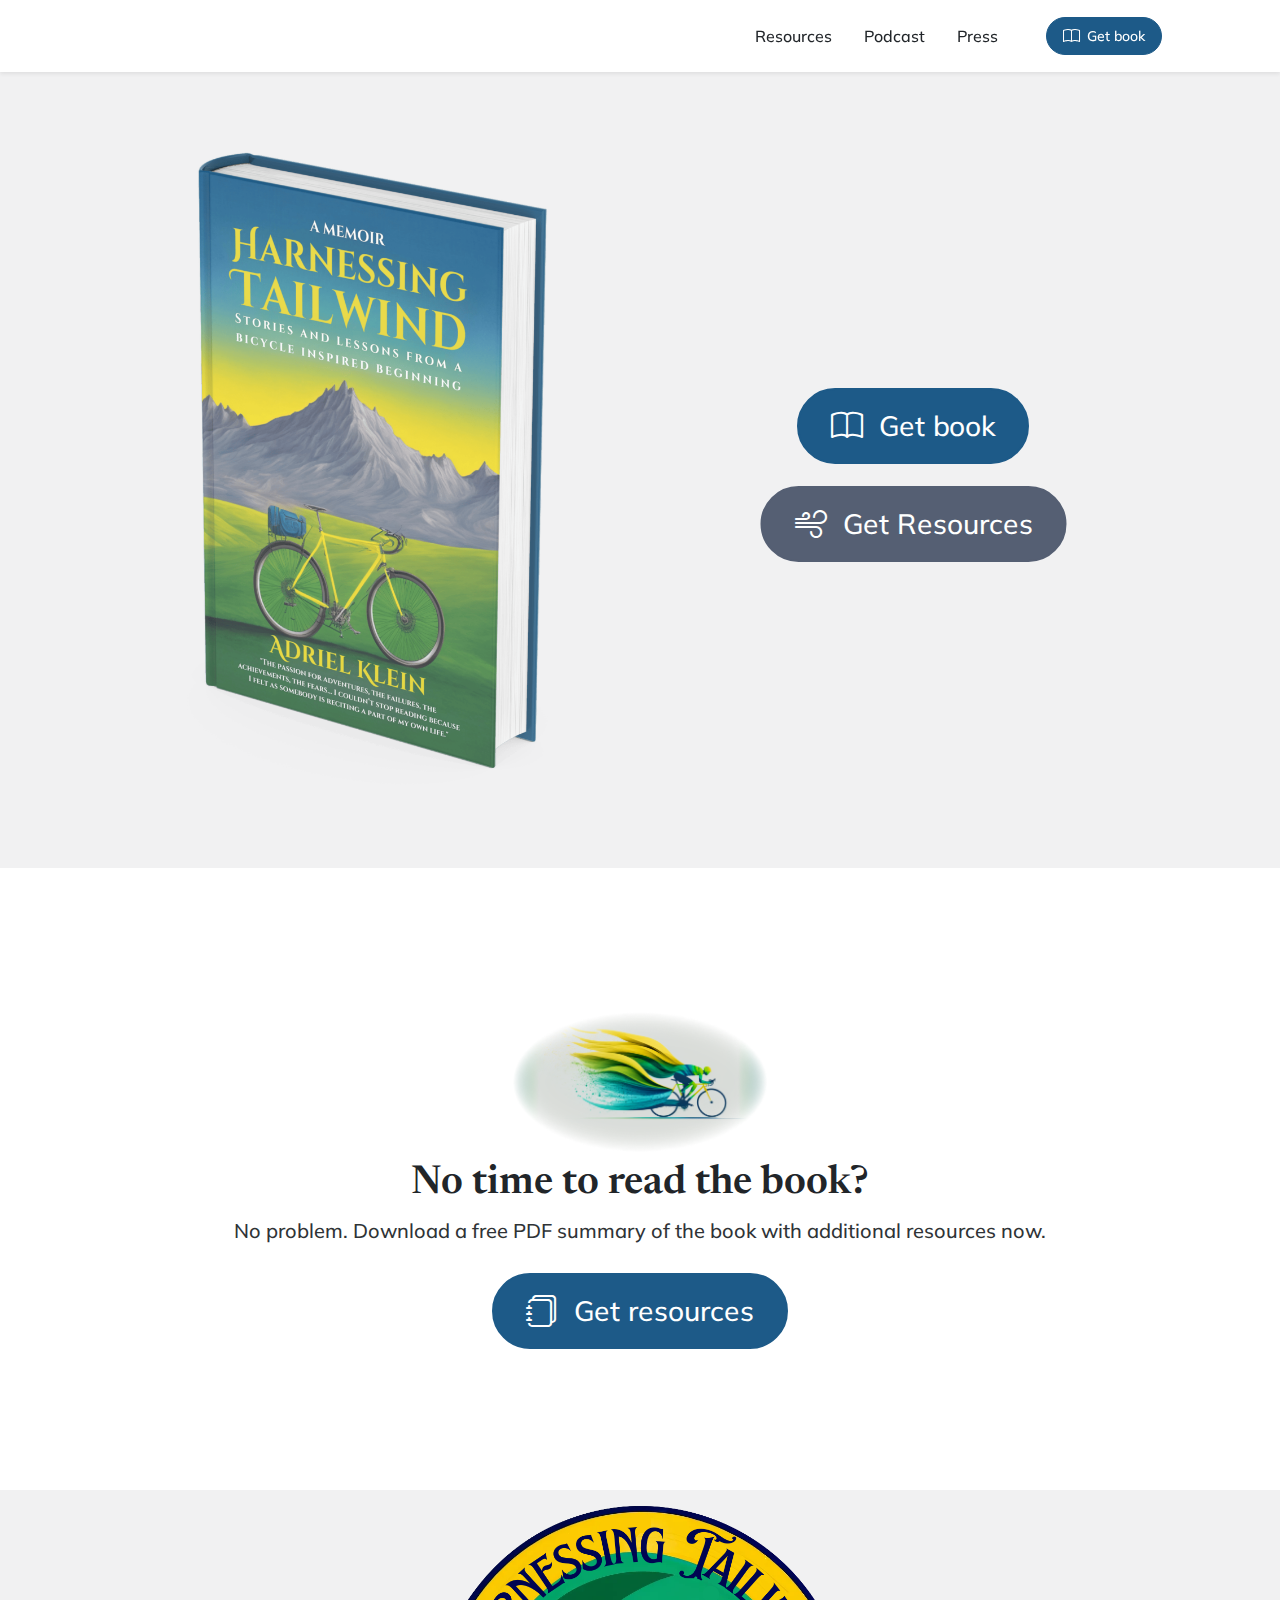
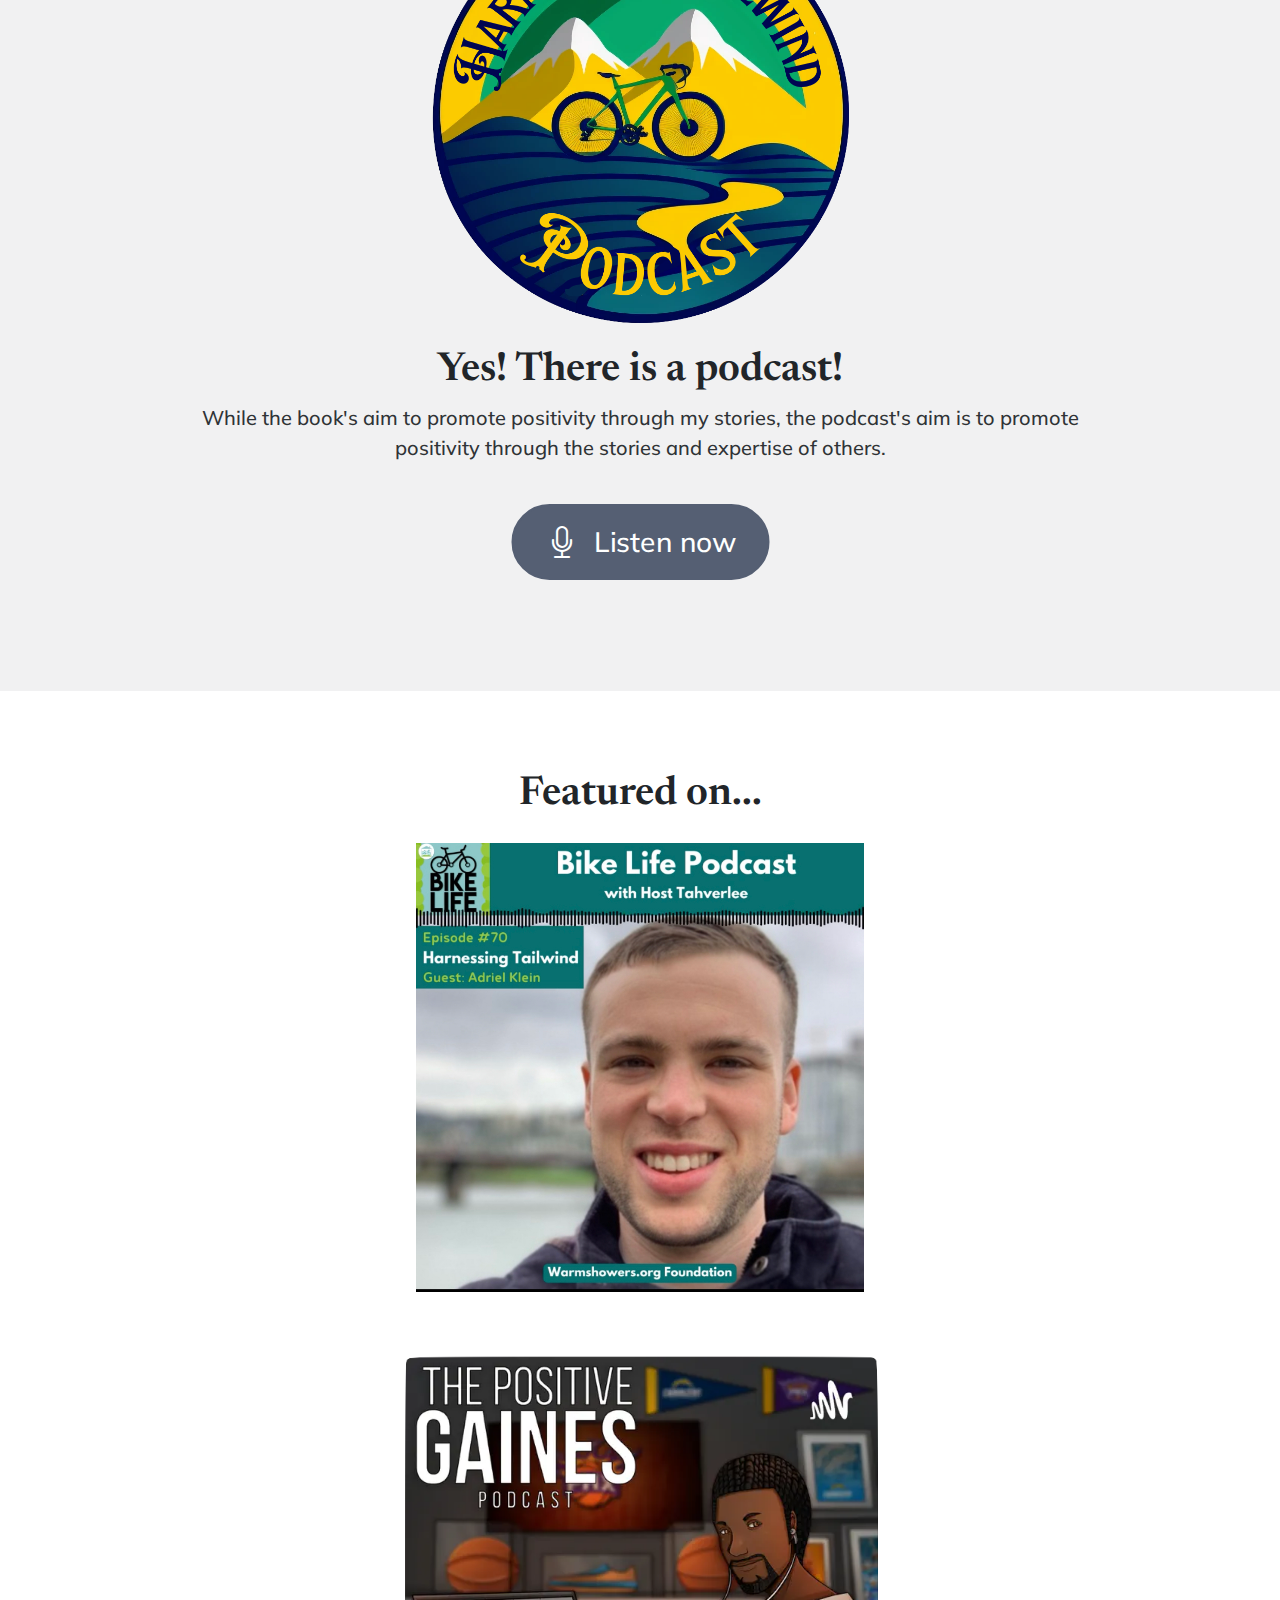
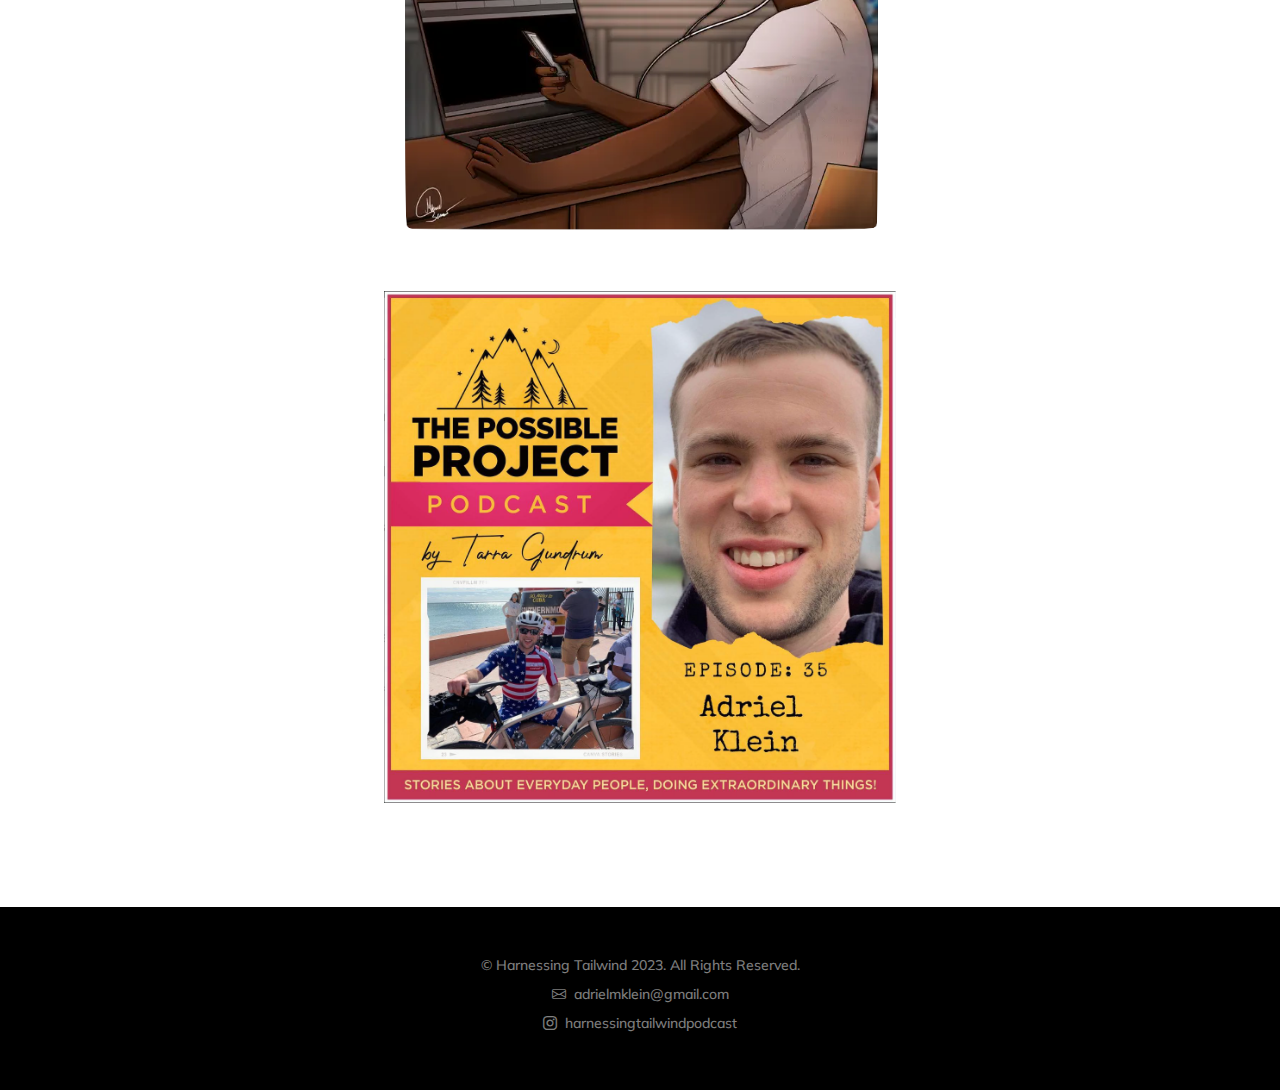
<file: index.html>
<!DOCTYPE html>
<html lang="en">

<head>
    <meta charset="utf-8" />
    <meta name="viewport" content="width=device-width, initial-scale=1, shrink-to-fit=no" />
    <meta name="description" content="Stories and lessons from a bicycle inspired beginning" />
    <meta name="author" content="Adriel Klein" />
    <meta name="keywords" content="Cycling, Memoir, Book, Kindle, Podcast">
    <meta property="og:title" content="Harnessing Tailwind" />
    <meta property="og:url" content="https://harnessingtailwind.com/" />
    <meta property="og:image" content="https://harnessingtailwind.com/assets/img/cover.png" />
    <meta property="og:type" content="image/png" />
    <meta property="og:description" content="Stories and lessons from a bicycle inspired beginning" />



    <title>Harnessing Tailwind</title>
    <!-- <link rel="icon" type="image/x-icon" href="assets/favicon.ico" /> -->
    <!-- Bootstrap icons-->
    <link href="https://cdn.jsdelivr.net/npm/bootstrap-icons@1.5.0/font/bootstrap-icons.css" rel="stylesheet" />
    <!-- Google fonts-->
    <link rel="preconnect" href="https://fonts.gstatic.com" />
    <link href="https://fonts.googleapis.com/css2?family=Newsreader:ital,wght@0,600;1,600&amp;display=swap"
        rel="stylesheet" />
    <link
        href="https://fonts.googleapis.com/css2?family=Mulish:ital,wght@0,300;0,500;0,600;0,700;1,300;1,500;1,600;1,700&amp;display=swap"
        rel="stylesheet" />
    <link href="https://fonts.googleapis.com/css2?family=Kanit:ital,wght@0,400;1,400&amp;display=swap"
        rel="stylesheet" />
    <!-- Core theme CSS (includes Bootstrap)-->
    <link href="css/styles.css" rel="stylesheet" />
    <link href="//cdn-images.mailchimp.com/embedcode/classic-071822.css" rel="stylesheet" type="text/css">
    <!-- Mailchimp -->
    <link href="//cdn-images.mailchimp.com/embedcode/classic-071822.css" rel="stylesheet" type="text/css">
    <link rel="icon" type="image/x-icon" href="assets/favicon-light.ico" id="favicon-light"  media="(prefers-color-scheme: light)">
    <link rel="icon" type="image/x-icon" href="assets/favicon-dark.ico" id="favicon-dark"  media="(prefers-color-scheme: dark)">

</head>

<body id="page-top">
    <!-- Navigation-->
    <nav class="navbar navbar-expand-lg navbar-light fixed-top shadow-sm" id="mainNav">
        <div class="container px-5">
            <button class="navbar-toggler" type="button" data-bs-toggle="collapse" data-bs-target="#navbarResponsive"
                aria-controls="navbarResponsive" aria-expanded="false" aria-label="Toggle navigation">
                Menu
                <i class="bi-list"></i>
            </button>
            <div class="collapse navbar-collapse" id="navbarResponsive">
                <ul class="navbar-nav ms-auto me-4 my-3 my-lg-0">
                    <li class="nav-item"><a class="nav-link me-lg-3" href="#resources">Resources</a></li>
                    <li class="nav-item"><a class="nav-link me-lg-3" href="#podcast">Podcast</a></li>
                    <li class="nav-item"><a class="nav-link me-lg-3" href="#press">Press</a></li>
                    <!-- <li class="nav-item"><a class="nav-link me-lg-3" href="#merch">Store</a></li> -->
                </ul>
                <a href="https://www.amazon.com/dp/B0BNJZCSMK?ref_=pe_3052080_276849420">
                    <button class="btn btn-primary rounded-pill px-3 mb-2 mb-lg-0">
                        <span class="d-flex align-items-center">
                            <i class="bi bi-book me-2"></i>
                            <span class="small">Get book</span>
                        </span>
                    </button>
                </a>
            </div>
        </div>
    </nav>
    <!-- Mashead header-->
    <header class="masthead">
        <div class="container px-5">
            <div class="row gx-5 align-items-center">
                <div class="col-lg-6">
                    <!-- Masthead device mockup feature-->
                    <div class="masthead-device-mockup">
                        <img src="./assets/img/real-cover.png" class="img-cover" />
                    </div>
                </div>
                <div class="col-lg-6">
                    <!-- Mashead text and app badges-->
                    <div class="mb-5 mb-lg-0 text-center text-lg-start">
                        <div style="display:flex; justify-content: center; margin-top: 60px; margin-bottom: 50px;">
                            <a href="https://www.amazon.com/dp/B0BNJZCSMK?ref_=pe_3052080_276849420" style="scale:2;">
                                <button class="btn btn-primary rounded-pill px-3 mb-2 mb-lg-0">
                                    <span class="d-flex align-items-center">
                                        <i class="bi bi-book me-2"></i>
                                        <span class="small">Get book</span>
                                    </span>
                                </button>
                            </a>
                        </div>
                        <div style="display:flex; justify-content: center; margin-top: 60px;  margin-bottom: 50px;">
                            <a href="#resources" style="scale:2;">
                                <button class="btn btn-secondary rounded-pill px-3 mb-2 mb-lg-0">
                                    <span class="d-flex align-items-center">
                                        <i class="bi bi-wind me-2"></i>
                                        <span class="small">Get Resources</span>
                                    </span>
                                </button>
                            </a>
                        </div>


                    </div>
                </div>

            </div>
        </div>
    </header>
    <!-- Quote/testimonial aside-->
    <!-- <aside class="text-center bg-gradient-primary-to-secondary">
            <div class="container px-5">
                <div class="row gx-5 justify-content-center">
                    <div class="col-xl-8">
                        <div class="h2 fs-1 text-black">"Can't wait to see the book 🙌🏿"</div>
                    </div>
                </div>
            </div>
        </aside> -->
    <!-- App features section-->
    <aside id="resources" class="text-center" style="padding-top: 4rem !important">
        <div class="container px-5">
            <div class="row gx-5 justify-content-center">
                <section id="sections" class="px-5" style="width: 100%;">
                    <img class="mb-2" src="assets/img/edge-fade-border.png" alt="..." style="height: 140px" />
                    <h1>No time to read the book?</h1>
                    <div style="display: flex; align-items: center; flex-direction: column">
                        <p class="lead fw-normal text-muted mb-3">No problem. Download a free PDF summary of the book
                            with additional resources now.</p>
                        <div class="d-flex flex-lg-row align-items-center" style="margin-top: 30px;">
                            <a href="https://drive.google.com/file/d/1hxCfIRIAG-7__LRk2GyQJx6N8pvmbg0X/view?usp=sharing"
                                style="scale:2;">
                                <button class="btn btn-primary rounded-pill px-3 mb-2 mb-lg-0">
                                    <span class="d-flex align-items-center">
                                        <i class="bi bi-journals me-2"></i>
                                        <span class="small">Get resources</span>
                                    </span>
                                </button>
                            </a>
                        </div>
                    </div>
                </section>
            </div>
        </div>
    </aside>
    <!-- Call to action section-->
    <section id="podcast" class="masthead" style="padding-top: 1rem !important">
        <div class="container px-5 text-center">
            <a href="https://www.instagram.com/harnessingtailwindpodcast/"><img src="assets/img/new-podcast.png"
                    alt="..." class="podcast" /></a>
            <h1 class="center mb-2 mt-4">
                Yes! There is a podcast!
            </h1>
            <p class="lead fw-normal text-muted mb-5 blurb">While the book's aim to promote positivity through my
                stories, the podcast's aim is to promote positivity through the stories and expertise of others.</p>

            <div style="display:flex; justify-content: center; margin-top: 60px; margin-bottom: 50px;">
                <a href="https://spotifyanchor-web.app.link/e/zzw8bupw3vb" style="scale:2;">
                    <button class="btn btn-secondary rounded-pill px-3 mb-2 mb-lg-0">
                        <span class="d-flex align-items-center">
                            <i class="bi bi-mic me-2"></i>
                            <span class="small">Listen now</span>
                        </span>
                    </button>
                </a>
            </div>
        </div>
    </section>
    <section id="press" style="width: 100%;">
        <div style="text-align: center; width: 100%;">
            <h1 class="center mb-4">
                Featured on...
            </h1>
            <a href="https://open.spotify.com/episode/305qmwNFDUPI1WlTg4Ls6h?si=fJUDv6ZYQMeX3gP-d6HxHQ"><img
                    src="assets/img/bike-life.jpg" alt="..." style="width: 35%;" /></a><br /><br /><br />
            <a
                href="https://podcasts.apple.com/us/podcast/adriel-klein-of-the-harnessing-tail-wind-podcast/id1568935448?i=1000590575420"><img
                    src="assets/img/positiveGains.png" alt="..." style="width: 40%;" /></a><br /><br /><br />
            <a href="https://open.spotify.com/episode/2dgzOoMY8b5XQeB7e79txb?si=TDd5p_eDQMyGfOJFDzf-8Q"><img
                    src="assets/img/ppp.png" alt="..." style="width: 40%;" /></a><br /><br />

        </div>
    </section>
    <!-- <section id="merch" style="width: 100%; padding-top: 1rem !important">
        <div style="text-align: center; width: 100%;">
            <h1 class="center px-5">Merchandise coming soon...</h1>
            <img src="assets/img/merch.png" alt="..." style="width: 40%;" />
        </div>
    </section> -->
    <!-- Footer-->
    <footer class="bg-black text-center py-5">
        <div class="container px-5">
            <div class="text-white-50 small">
                <div class="mb-2">&copy; Harnessing Tailwind 2023. All Rights Reserved.</div>
                <a href="mailto:adrielmklein@gmail.com">
                    <div class="mb-2"> <i class="bi bi-envelope me-2"></i>adrielmklein@gmail.com</div>
                </a>
                <a href="https://instagram.com/harnessingtailwindpodcast">
                    <div class="mb-2"> <i class="bi bi-instagram me-2"></i>harnessingtailwindpodcast</div>
                </a>


                <!-- <a href="#!">Privacy</a>
                    <span class="mx-1">&middot;</span>
                    <a href="#!">Terms</a>
                    <span class="mx-1">&middot;</span>
                    <a href="#!">FAQ</a> -->
            </div>
        </div>
    </footer>
    <!-- Mailchimp -->
    <script type='text/javascript' src='//s3.amazonaws.com/downloads.mailchimp.com/js/mc-validate.js'></script>
    <script
        tetype='text/javascript'>(function ($) { window.fnames = new Array(); window.ftypes = new Array(); fnames[0] = 'EMAIL'; ftypes[0] = 'email'; fnames[1] = 'FNAME'; ftypes[1] = 'text'; fnames[2] = 'LNAME'; ftypes[2] = 'text'; fnames[3] = 'ADDRESS'; ftypes[3] = 'address'; fnames[4] = 'PHONE'; ftypes[4] = 'phone'; fnames[5] = 'BIRTHDAY'; ftypes[5] = 'birthday'; }(jQuery)); var $mcj = jQuery.noConflict(true);</script>
    <!-- Bootstrap core JS -->
    <script src="https://cdn.jsdelivr.net/npm/bootstrap@5.1.3/dist/js/bootstrap.bundle.min.js"></script>
    <!-- Core theme JS-->
    <script src="js/scripts.js"></script>
    <script src="https://cdn.startbootstrap.com/sb-forms-latest.js"></script>
</body>

</html>
</file>
